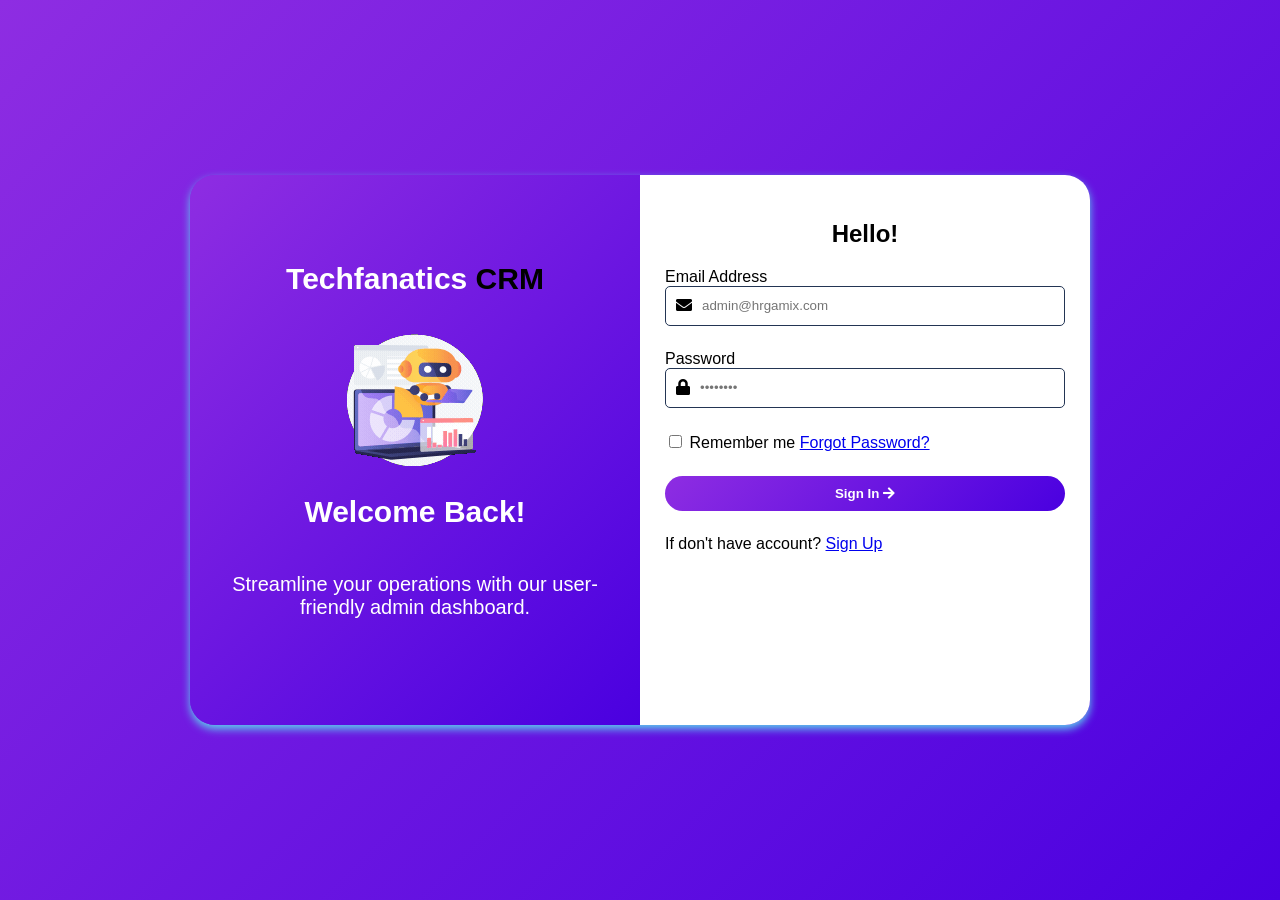
<file: Frontend/index.html>
<!DOCTYPE html>
<html lang="en">
<head>
    <meta charset="UTF-8">
    <meta name="viewport" content="width=device-width, initial-scale=1.0">
    <title>Tech Fantacis</title>
    <link rel="stylesheet" href="https://pro.fontawesome.com/releases/v5.10.0/css/all.css"/>
    <link rel="stylesheet" href="log_sign.css" />
</head>
<body>
    <div class="container">
        <div id="login_card" class="login-form" style="display: flex">
            <div class="welcom-kit">
                <div class="header">
                    <h1>Techfanatics <span>CRM</span></h1>
                </div>
                <img src="/GIF File/Login.gif" alt="">
                <h2>Welcome Back!</h2>
                <p>Streamline your operations with our user-friendly admin dashboard.</p>
            </div>
            <div class="login-kit">
                <h2>Hello!</h2>
                <form id="loginForm" class="login_page">
                    <div class="login_card">
                        <label for="email">Email Address</label>
                        <div class="relative">
                            <span class="text-center">
                                <i class="fas fa-envelope"></i>
                            </span>
                            <input type="email" id="email" name="admin_email" autocomplete="username" placeholder="admin@hrgamix.com" required>
                        </div>
                    </div>

                    <div>
                        <label for="password">Password</label>
                        <div class="relative">
                            <span class="absolute inset-y-0 left-0 pl-3 flex items-center text-gray-400">
                                <i class="fas fa-lock"></i>
                            </span>
                            <input type="password" id="password" name="admin_password" autocomplete="current-password" placeholder="••••••••" required>
                        </div>
                    </div>

                    <div class="flex items-center justify-between text-sm">
                        <label class="flex items-center text-gray-600">
                            <input type="checkbox" class="rounded border-gray-300 text-indigo-600 shadow-sm focus:ring-indigo-500 mr-2">
                            Remember me
                        </label>
                        <a href="#" class="text-indigo-600 hover:text-indigo-500 font-medium">Forgot Password?</a>
                    </div>

                    <button type="submit">
                        <span>Sign In</span>
                        <i class="fas fa-arrow-right ml-2" id="btnIcon"></i>
                    </button>
                    <div>
                        If don't have account? <a href="#" onclick="toggleAuth()">Sign Up</a>
                    </div>
                </form>
            </div>
        </div>

        <div id="signup_card" class="login-form" style="display: none">
            <div class="welcom-kit">
                <div class="header">
                    <h1>Techfanatics <span>CRM</span></h1>
                </div>
                <img src="/GIF File/Login.gif" alt="">
                <h2>Welcome Back!</h2>
                <p>Streamline your operations with our user-friendly admin dashboard.</p>
            </div>
            <div class="login-kit">
                <h2>Hello!</h2>
                <form id="signupForm" class="login_page">
                    <div class="login_card">
                        <label for="username">Full Name</label>
                        <div class="relative">
                            <span class="text-center">
                                <i class="fas fa-user"></i>
                            </span>
                            <input type="text" id="username" name="full_name" autocomplete="name" placeholder="John Doe" required>
                        </div>
                    </div>

                    <div class="login_card">
                        <label for="reg-email">Email Address</label>
                        <div class="relative">
                            <span class="text-center">
                                <i class="fas fa-envelope"></i>
                            </span>
                            <input type="email" id="reg-email" name="reg_email" autocomplete="email" placeholder="admin@gmail.com" required>
                        </div>
                    </div>

                    <div>
                        <label for="reg-password">Password</label>
                        <div class="relative">
                            <span class="text-center">
                                <i class="fas fa-lock"></i>
                            </span>
                            <input type="password" id="reg-password" name="reg_password" autocomplete="new-password" placeholder="••••••••" required>
                        </div>
                    </div>

                    <button type="submit">
                        <span>Sign Up</span>
                        <i class="fas fa-arrow-right ml-2" id="btnIcon"></i>
                    </button>
                    <div class="mt-6 text-center text-sm text-gray-600">
                        Already have an account? <a href="#" onclick="toggleAuth()">Sign In</a>
                    </div>
                </form>
            </div>
        </div>
    </div>
    <script src="app.js">
    </script>
</body>
</html>
</file>
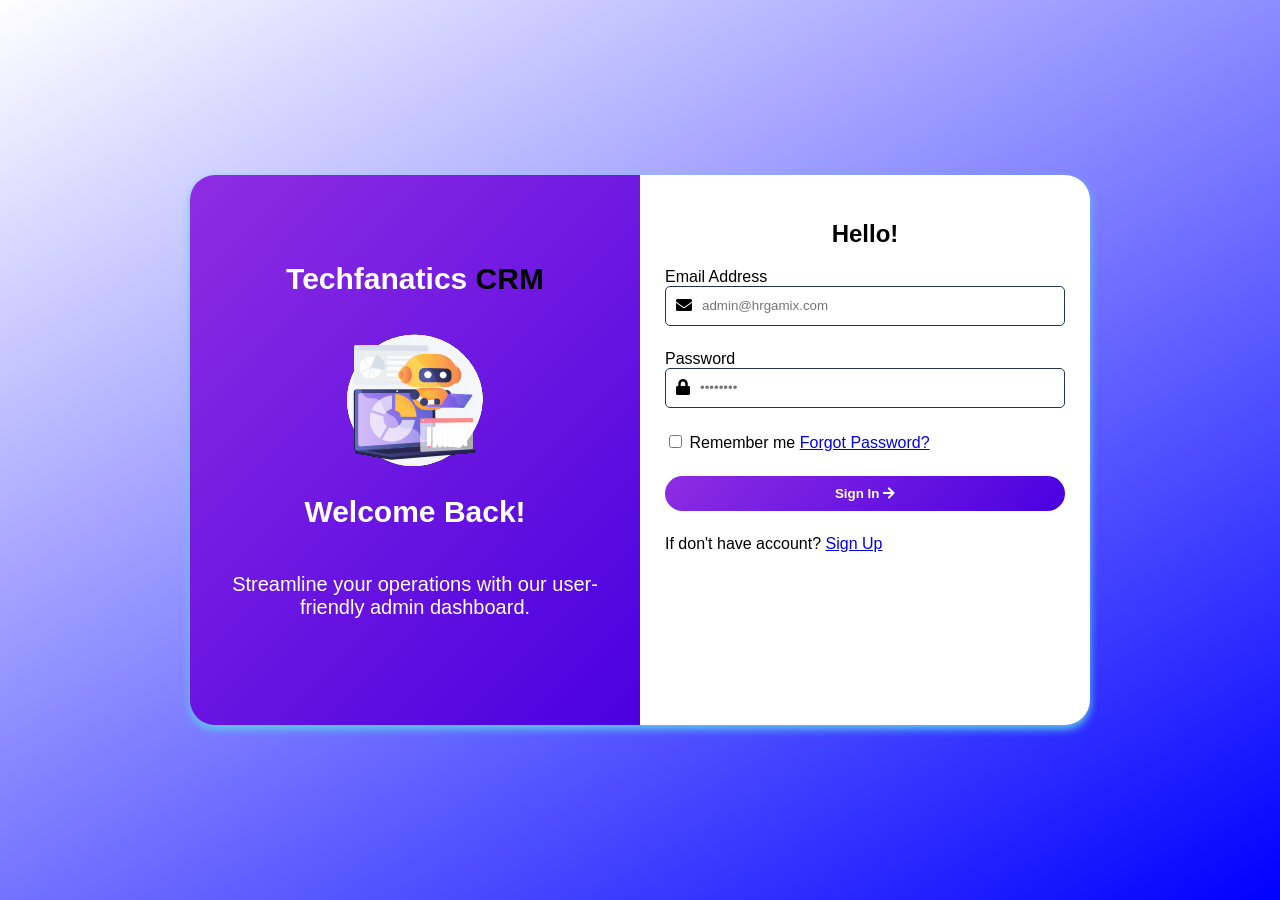
<file: Frontend/dashboard.html>
<!DOCTYPE html>
<html lang="en">
<head>
    <meta charset="UTF-8">
    <meta name="viewport" content="width=device-width, initial-scale=1.0">
    <title>Tech Fantacis</title>
    <link rel="stylesheet" href="https://pro.fontawesome.com/releases/v5.10.0/css/all.css"/>
    <link rel="stylesheet" href="style.css" />
</head>
<body>
    <header>
        <div class="logo">
            <img src="/Img/logo.png" alt="Tech Fantacis Logo">
            <div class="dash-content">
                <h2 id="displayAdminName">Admin</h2>
                <div class="profile-icon"><img src="/GIF File/User Avatar.gif" alt=""> </div>
            </div>
        </div>
    </header>

    <div class="container">
        <aside class="nav_box">
            <nav id="nav_bar">
                <div>Core Operations</div>
                <a href="#" class="nav-item active">📊 Dashboard</a>
                <a href="#">🏢 Dealer Management</a>
                <a href="#">🎯 Lead Management</a>
                <a href="#">📦 Order Management</a>
                
                <div>Finance & Growth</div>
                <a href="#">💰 Ledger & Payments</a>
                <a href="#">🏷️ Schemes & Incentives</a>
                
                <div class="nav-label">Personnel & Support</div>
                <a href="#">🎧 Support/Tickets</a>
            </nav>
        </aside>
        <main class="nav_sec">
            <section class="TitleBar">
                <div class="title-content">
                    <div class="header_bar">
                        <h1 class="title">Dashboard Board</h1>
                        
                    </div>
                    
                </div>
            </section>
            
            
            <section id="dashboard" class="module-view">
                <div class="dashboard_cards">
                    <div class="card_content">
                        <h3 class="card">Total Revenue</h3>
                        <p class="text-2xl font-bold mt-2">$425,000</p>
                    </div>
                    <div class="card_content">
                        <h3 class="card">Active Dealers</h3>
                        <p class="text-2xl font-bold mt-2">1,240</p>
                    </div>
                    <div class="card_content">
                        <h3 class="card">Open Leads</h3>
                        <p class="text-2xl font-bold mt-2">84</p>
                    </div>
                    <div class="card_content">
                        <h3 class="card">Pending Orders</h3>
                        <p class="text-2xl font-bold mt-2">12</p>
                    </div>
                </div>
            </section>

            <section id="dealer" class="module-view hidden">
                <div class="dealer_cards">
                    <div>
                        <button class="btn_dealer">Add New Dealer</button>
                    </div>
                    <div class="dealer_table">
                        <table class="dealer_content">
                            <thead>
                                <tr>
                                    <th>Dealer Name</th>
                                    <th>Location</th>
                                    <th>Stock Level</th>
                                    <th>Status</th>
                                </tr>
                            </thead>
                            <tbody id="dealer-list-items">
                                <!-- Dealer data will be populated here -->
                            </tbody>
                        </table>
                    </div>

                    <div class="dealer-input hidden">
                        <div class="modal-content">
                            <h2>Create New Order</h2>
                            <form id="orderForm">
                                <div class="form-group">
                                    <label>Dealer Name</label>
                                    <input type="text" id="dName" placeholder="Enter Dealer Name" required>
                                </div>
                                <div class="form-group">
                                    <label>Product Name</label>
                                    <select id="newOrderProduct">
                                        <option value="Core Processor">Core Processor</option>
                                        <option value="GPU Array">GPU Array</option>
                                        <option value="Neural Link">Neural Link</option>
                                    </select>
                                </div>
                                <div class="form-group">
                                    <label for="dLoc">Location</label>
                                    <input type="text" id="dLoc" placeholder="Location" required>
                                </div>
                                <div class="modal-actions">
                                    <button id="cancel" class="dealer_close">Cancel</button>
                                    <button id="submit" class="dealer-submit">Submit</button>
                                </div>
                            </form>
                        </div>
                        <!-- <div class="top_label">
                            <h2>Register New Dealer</h2>
                        </div>
                        <label for="dName">Dealer Name</label>
                        <input type="text" id="dName" placeholder="Dealer Name">
                        <label for="dLoc">Location</label>
                        <input type="text" id="dLoc" placeholder="Location">
                        <div class="modal-actions">
                            <button id="cancel" class="dealer_close">Cancel</button>
                            <button id="submit" class="dealer-submit">Submit</button>
                        </div> -->
                    </div>
                </div>
            </section>
            
            <section id="leads" class="module-view hidden">
                <div class="leads_card">
                    <div class="leads_header">
                        <h3>Inbound Leads</h3>
                        <button class="btn_leads">Add New Lead</button>
                    </div>
                    <div class="lead_table">
                        <table class="lead_content">
                            <thead>
                                <tr>
                                    <th class="p-4">Lead Name</th>
                                    <th class="p-4">Source</th>
                                    <th class="p-4">Assigned To</th>
                                    <th class="p-4">Status</th>
                                    <th class="p-4">Actions</th>
                                </tr>
                            </thead>
                            <tbody id="lead-list-items">
                                <!-- Dealer data will be populated here -->
                                    
                            </tbody>
                        </table>
                    </div>
                    <div class="lead-input hidden">
                        <div class="modal-content">
                            <h2>Add New Lead</h2>
                            <form id="orderForm">
                                <div class="form-group">
                                    <label>Lead Name</label>
                                    <input type="text" id="lName" placeholder="Enter New Lead" required>
                                </div>
                                <div class="form-group">
                                    <label>Source</label>
                                    <input type="text" id="source" placeholder="Source" required>
                                    <!-- <select id="newOrderProduct">
                                        <option value="Core Processor">Core Processor</option>
                                        <option value="GPU Array">GPU Array</option>
                                        <option value="Neural Link">Neural Link</option>
                                    </select> -->
                                </div>
                                <div class="form-group">
                                    <label>Assigned To</label>
                                    <input type="text" id="assignedName" placeholder="Assign Name" required>
                                </div>
                                <div class="form-group">
                                    <label>Status</label>
                                    <input type="text" id="sts" placeholder="Status" required>
                                </div>
                                <div class="modal-actions">
                                    <button id="cancel" class="lead_close">Cancel</button>
                                    <button id="submit" class="lead-submit">Submit</button>
                                </div>
                            </form>
                        </div>
                        <!-- <div class="top_label">
                            <h2>Add New Lead</h2>
                        </div>
                        <label>Lead Name</label>
                        <input type="text" id="lName" placeholder="Lead Name">
                        <label>Source</label>
                        <input type="text" id="source" placeholder="Source">
                        <label>Assigned To</label>
                        <input type="text" id="assignedName" placeholder="Assign Name">
                        <label>Status</label>
                        <input type="text" id="sts" placeholder="Status">
                        <div class="modal-actions">
                            <button id="cancel" class="lead_close">Cancel</button>
                            <button id="submit" class="lead-submit">Submit</button>
                        </div> -->
                    </div>
                </div>
            </section>
            
            <section id="order" class="module-view hidden">
                <div class="order_card">
                    <div class="order_content">
                        <div class="order_head">
                            <input type="text" id="ordersearch" placeholder="Search Order">
                            <button class="order_btn">+ New Order</button>
                        </div>

                        <div class="order_status">
                            <div class="para">
                                <div>Pending: <span>0</span></div>
                                <div>Shipped: <span>0</span></div>
                                <div>Delivered: <span>0</span></div>
                            </div>
                        </div>

                        <div class="order_table">
                            <table class="order_content">
                                <thead>
                                    <tr>
                                        <th>Order ID</th>
                                        <th>Dealer Name</th>
                                        <th>Product</th>
                                        <th>Amount</th>
                                        <th>Status</th>
                                        <th>Timeline</th>
                                    </tr>
                                </thead>
                                <tbody class="order_list_items">
                                </tbody>
                            </table>
                        </div>
                    </div> 
                    <div class="order_input hidden">
                        <div class="modal-content">
                            <h2>Create New Order</h2>
                            <form id="orderForm">
                                <div class="form-group">
                                    <label>Dealer Name</label>
                                    <input type="text" id="newOrderDealer" placeholder="Enter Dealer Name" required>
                                </div>
                                <div class="form-group">
                                    <label>Product Name</label>
                                    <select id="newOrderProduct">
                                        <option value="Core Processor">Core Processor</option>
                                        <option value="GPU Array">GPU Array</option>
                                        <option value="Neural Link">Neural Link</option>
                                    </select>
                                </div>
                                <div class="form-group">
                                    <label>Order Amount ($)</label>
                                    <input type="number" id="newOrderPrice" placeholder="0.00" required>
                                </div>
                                <div class="modal-actions">
                                    <button id="cancel" type="button" class="order_close">Cancel</button>
                                    <button id="submit" class="order-submit">Confirm</button>
                                </div>
                            </form>
                        </div>
                    </div>                   
                </div>
                
            </section>
            
            <section id="ledger" class="module-view hidden">
                <div class="ledger_card">
                    <h1>Financial Ledger</h1>
                    <div class="ledger_content">
                        <div class="stat_card">
                            <label>Total Outstanding</label> 
                            <h2 id="total-due" class="text-danger">$0.0</h2></div>
                        <div class="stat_card">
                            <label>Credit Limit</label>
                            <h2 id="credit-limit">$50,000</h2></div>
                        <button class="btn-pay">Make Payment</button>
                    </div>
                    <div class="ledger_table">
                        <table class="table_content">
                            <thead>
                                <tr>
                                    <th>Date</th>
                                    <th>Ref Number</th>
                                    <th>Type</th>
                                    <th>Debit(Order)</th>
                                    <th>Credit(Payment)</th>
                                    <th>Running Balance</th>
                                </tr>
                            </thead>
                            <tbody class="list_item"></tbody>
                        </table>
                    </div>
                </div>
                <div class="payment_content hidden">
                    <div class="modal-content">
                        <h2>Record Payment</h2>
                        <p>Current Outstanding: <span id="modal-balance" class="text-danger">$0.00</span></p>
                        <form id="paymentForm">
                            <div class="form-group">
                                <label>Amount to Pay ($)</label>
                                <input type="number" id="payAmount" step="0.01" placeholder="0.00" required>
                            </div>
                            
                            <div class="form-group">
                                <label>Payment Mode</label>
                                <select id="payMode">
                                    <option value="Bank Transfer">Bank Transfer</option>
                                    <option value="UPI / QR">UPI / QR</option>
                                    <option value="Check">Check</option>
                                    <option value="Credit Note">Credit Note</option>
                                </select>
                            </div>

                            <div class="form-group">
                                <label>Reference / Transaction ID</label>
                                <input type="text" id="payRef" placeholder="TXN12345678" required>
                            </div>

                            <div class="modal-actions">
                                <button id="cancel" type="button" class="btn-cancel">Cancel</button>
                                <button id="submit" type="submit" class="btn-save">Submit Payment</button>
                            </div>
                        </form>
                    </div>    
                </div>
                
            </section>
            
            <section id="schemes" class="module-view hidden">
                <label>Boost your margins with current Tech Fantacis promotions.</label>
                <div class="schemes_grid">
                    <div class="scheme-card featured">
                        <div class="badge-new">New</div>
                        <h3>Summer Cyber-Blast</h3>
                        <p>Achieve $50k in sales this month to unlock a <strong>5% Additional Rebate</strong>.</p>
                        <div class="progress-container">
                            <div class="progress-bar" style="width: 65%;"></div>
                        </div>
                        <span class="progress-text">65% of Target Achieved</span>
                    </div>

                    <div class="scheme-card early-bird">                        
                        <h3>Early Bird Payment</h3>
                        <p>Clear your ledger before the 5th of every month for a <strong>2% Cash Discount</strong>.</p>
                        <span class="status-tag active">Always Active</span>
                    </div>
                </div>

                <div class="table-container">
                    <h3>Your Earned Incentives</h3>
                    <table class="scheme-tabel">
                        <thead>
                            <tr>
                                <th>Scheme Name</th>
                                <th>Period</th>
                                <th>Target</th>
                                <th>Achievement</th>
                                <th>Earnings</th>
                                <th>Status</th>
                            </tr>
                        </thead>
                        <tbody id="incentive-list">
                            </tbody>
                    </table>
                </div>

                <div class="summer-cyber hidden">
                    <div class="scheme-content">
                        <header class="campaign-hero">
                            <div class="close_panel">Cancel</div>
                            <div class="hero-content">
                                <span class="event-tag">LIMITED TIME EVENT</span>
                                <h1>SUMMER CYBER-BLAST <span class="year">2026</span></h1>
                                <p>Scale your orders and unlock the **5% Global Rebate**. Ends in: <span id="countdown">24d 12h 05m</span></p>
                            </div>
                            <div class="live-status">
                                <div class="status-circle">
                                    <span id="current-percent">65%</span>
                                    <p>Completed</p>
                                </div>
                            </div>
                        </header>

                        <section class="reward-tiers">
                            <h2>Achievement Milestones</h2>
                            <div class="tier-grid">
                                <div class="tier-card locked">
                                    <div class="tier-header">Tier 1: Starter</div>
                                    <div class="tier-body">
                                        <h3>$10,000</h3>
                                        <p>Unlock 1% Bonus Points</p>
                                        <span class="status">UNLOCKED ✓</span>
                                    </div>
                                </div>

                                <div class="tier-card active">
                                    <div class="tier-header">Tier 2: Pro</div>
                                    <div class="tier-body">
                                        <h3>$25,000</h3>
                                        <p>Unlock 2.5% Cash Credit</p>
                                        <div class="mini-progress"><div style="width: 80%;"></div></div>
                                    </div>
                                </div>

                                <div class="tier-card elite">
                                    <div class="tier-header">Tier 3: Cyber-Elite</div>
                                    <div class="tier-body">
                                        <h3>$50,000</h3>
                                        <p>Unlock 5% Total Rebate + Tech Kit</p>
                                        <span class="status">LOCKED 🔒</span>
                                    </div>
                                </div>
                            </div>
                        </section>
                    </div>
                </div>

                <div class="early-bird-alert hidden">
                    <div class="early_content">
                        <div class="alert-icon">⚡</div>
                        <div class="alert-text">
                            <h4>Early Bird Window is OPEN</h4>
                            <p>Pay by <strong>April 5th</strong> to save <span class="highlight">2% ($240.00)</span> on your current balance.</p>
                        </div>
                        <div class="btn">
                            <button class="btn-pay-now">Pay Now</button>
                            <button class="cancel-now">Cancel</button>
                        </div>
                    </div>                    
                </div>

                <div id="paymentModal" class="modal-overlay hidden">
                    <div class="modal-content payment-theme">
                        <div class="modal-header">
                            <h2>Complete Payment</h2>
                            <button class="close-btn">&times;</button>
                        </div>
                        
                        <div class="balance-summary">
                            <div class="summary-item">
                                <span>Total Outstanding:</span>
                                <span id="display-total-due">$12,500.00</span>
                            </div>
                            <div id="early-bird-row" class="summary-item highlight-neon">
                                <span>Early Bird Discount (2%):</span>
                                <span id="display-discount">-$250.00</span>
                            </div>
                            <hr>
                            <div class="summary-item total">
                                <span>Net Payable:</span>
                                <span id="display-net-payable">$12,250.00</span>
                            </div>
                        </div>

                        <form id="activePaymentForm">
                            <label>Select Payment Method</label>
                            <div class="method-grid">
                                <label class="method-card">
                                    <input type="radio" name="method" value="UPI" checked>
                                    <span>UPI / QR</span>
                                </label>
                                <label class="method-card">
                                    <input type="radio" name="method" value="Bank">
                                    <span>Net Banking</span>
                                </label>
                            </div>
                            
                            <input type="text" id="txnId" placeholder="Enter Transaction Ref Number" required>
                            
                            <button type="submit" class="btn-confirm-pay">Confirm & Update Ledger</button>
                        </form>
                    </div>
                </div>
            </section>

            <section id="support" class="module-view hidden">
                <div class="support-header">
                    <div class="system-status">
                        <span class="status-dot online"></span>
                        System Online: All Services Operational
                    </div>
                </div>

                <div class="support-grid">
                    <div class="support-card kb">
                        <h3><i class="icon-book"></i> Knowledge Base</h3>
                        <div class="kb-search">
                            <input type="text" placeholder="Search for solutions (e.g. 'UPI fail')...">
                        </div>
                        <ul class="kb-links">
                            <li><a href="#">How to claim Early Bird Discount?</a></li>
                            <li><a href="#">Troubleshooting Payment Gateways</a></li>
                            <li><a href="#">Updating Dealer Profile Details</a></li>
                        </ul>
                    </div>
                    <div class="support-card tickets">
                        <h3><i class="icon-ticket"></i> Your Tickets</h3>
                        <div id="ticket-list">
                            <div class="ticket-item urgent">
                                <span class="t-id">#TK-882</span>
                                <p>Payment not reflected in Ledger</p>
                                <span class="t-status">Under Review</span>
                            </div>
                        </div>
                        <button class="btn-new-ticket" onclick="openTicketModal()">+ Raise New Ticket</button>
                    </div>

                    <div class="support-card contact">
                        <h3><i class="icon-phone"></i> Direct Support</h3>
                        <div class="contact-method">
                            <p>Relationship Manager</p>
                            <strong>Alex Rivera</strong>
                            <span>+1 (555) TECH-FAN</span>
                        </div>
                        <div class="contact-method">
                            <p>Technical WhatsApp</p>
                            <button class="btn-whatsapp">Chat on WhatsApp</button>
                        </div>
                    </div>
                </div>
            </section>
            
            <div class="admin-panel">
                <p id="displayAdminEmail">admin@hrgamix.com</p>
                <button id="logoutBtn" class="logout-btn"><i class="fas fa-sign-out-alt"></i> Sign out</button>
            </div>
            <div class="main_div">
                
            </div>
        </main>
    </div>

    <script src="crm.js"></script>
</body>
</html>
</file>
<file: Frontend/log_sign.css>
:root{--primary-gradient: linear-gradient(135deg, #8e2de2, #4a00e0); --bg-dark: #0a192f;--card-bg: #112240;--neon-cyan: #64ffda;--text-main: #ccd6f6;--cyber-neon: #64ffda;--cyber-pink: #f57dff;--cyber-dark: #0a192f;--cyber-surface: #112240;}

@keyframes colorGradient {
  0% { background: linear-gradient(150deg, white, blue)}
  25% { background: linear-gradient(150deg, rgb(208, 208, 247), rgb(47, 47, 250))}
  50% { background: linear-gradient(150deg, rgb(131, 131, 252), rgb(131, 131, 252)); }
  75% { background: linear-gradient(150deg, rgb(47, 47, 250), rgb(208, 208, 247)); }
  100% { background: linear-gradient(150deg, blue, white); }
}

body {margin: 0; background: var(--primary-gradient); box-sizing: border-box; font-family: 'Segoe UI', sans-serif;}

.container{display: grid; place-items: center; width: 100%; height: 100vh; animation: colorGradient 10s linear infinite;}

.login-form{display: flex; border-radius: 25px; width: 900px; height: 550px; box-shadow: 0 4px 8px rgb(92, 209, 238);}

.welcom-kit{ color: white; font-size: 20px; text-align: center; padding: 25px; width: 50%; display: flex; flex-direction: column; align-items: center; justify-content: center; background: var(--primary-gradient); border-radius: 25px 0 0 25px;}

.login-kit{width: 50%; padding: 25px; background: white; border-radius: 0 25px 25px 0;}

.login-kit h2{text-align: center;}

.header{text-align: center; margin-bottom: 2rem;}

.header h1{font-size: 2rem; font-size: 1.875rem; font-weight: 800; line-height: 2.25rem; margin: 0;}

.header span{color: black; margin-top: 0.5rem;}

.login_page{display: flex; flex-direction: column; gap: 1.5rem;}

.relative{display: flex; gap: 0.5rem; border: 1px solid #233554; padding: 10px; border-radius: 5px; position: relative;}

.relative input{border: none; outline: none; width: 100%;}

button{background: var(--primary-gradient); color: white; border: none; padding: 10px; border-radius: 50px; cursor: pointer; font-weight: bold;}

button:hover{background-color: #7de5ff; transform: scale(1.05);}

#deal_card{background-color: white; border-radius: 8px; display: flex; flex-direction: column; width: 80%; height: auto; padding: 25px; box-shadow: 0 4px 8px rgb(92, 209, 238);}

table{width: 100%; padding-top: 25px;}

thead tr{ display: flex; align-items: center; justify-content: space-between; border: 1px solid gray;}

thead th{width: 100%; border: 1px solid #112240; background-color: var(--cyber-neon);}
</file>
<file: Frontend/style.css>
:root{--primary-gradient: linear-gradient(135deg, #8e2de2, #4a00e0); --blue-gradient: linear-gradient(135deg, blue, white); --bg-dark: #0a192f;--card-bg: #112240;--neon-cyan: #64ffda;--text-main: #ccd6f6;--cyber-neon: #64ffda;--cyber-pink: #f57dff;--cyber-dark: #0a192f;--cyber-surface: #112240;}


/* div {
    outline: 1px solid rgba(255, 0, 0, 0.2); 
} */

body {
    margin: 0;
    background: white;
    box-sizing: border-box;
    font-family: 'Segoe UI', sans-serif;
}

input{
  width: 90%;
  padding: 12px 12px;
  margin-bottom: 20px;
  background: #0f172a;
  border: 1px solid #334155;
  border-radius: 6px;
  color: #f8fafc;
  outline: none;
  transition: all 0.3s ease;
  text-align: center;
  font-size: 16px;
}

button{background: var(--primary-gradient); color: white; border: none; padding: 10px; border-radius: 50px; cursor: pointer; font-weight: bold;}

button:hover{background-color: #7de5ff; transform: scale(1.05);}


input::placeholder {
    font-size: 16px;
    font-weight: 700;
    text-align: center;
}

header{    
    background: var(--blue-gradient);
    position: sticky;
    height: 10vh;
}

.logo{    
    display: flex;
    align-items: center;
    justify-content: space-between;
    margin: 0 20px;
    height: 100%;
}

.logo h1{
    margin-right: 50px;
    font-size: 50px;
    font-weight: 500;
    color: black;
}

.container{
    display: flex;
    width: 100%;
    height: 90vh;
}

.nav_box{
    display: flex;
    flex-direction: column;
    color: white;
    padding: 1.5rem;
    background: var(--blue-gradient);
    width: 15%;
    height: 100%;
    position: sticky;
}

#nav_bar div{
    font-size: 16px;
    font-weight: bold;
    text-transform: uppercase;
    color: black;
    letter-spacing: 1px;
    margin: 1.5rem 0 0.5rem 0.5rem;
}

#nav_bar a{
    display: block;;
    font-size: 18px;
    padding: 0.8rem 1rem;
    color: white;
    text-decoration: none;
}

#nav_bar a:hover, 
#nav_bar a.active{
    border-radius: 8px;
    background: rgb(220, 183, 255);
    cursor: pointer;
}

#nav_bar a.active{
    background-color: white;
    color: black;
}

.hidden{
    display: none;
}

.nav_sec{
    width: 85%;
    height: 100%;
}



.TitleBar{
    display: flex;
    justify-content: space-between;
    width: 100%;
}

.title-content{
    display: flex;
    align-items: center;
    width: 100%;
}

.TitleBar .header_bar{
    display: flex;
    align-items: center;
    justify-content: space-between;
    margin: 0 20px;
    height: 5vh;
    width: 100%;
}

.dash-content{
    display: flex;
    align-items: center;
    gap: 10px;
}

.profile-icon {
    width: 45px;
    height: 45px;
    border-radius: 50%;
    display: flex;
    justify-content: center;
    align-items: center;
    font-size: 20px;
    margin-right: 12px;
    cursor: pointer;
}

.profile-icon img{
    width: 95px;
}
.profile-icon:hover{
    box-shadow: 0 0 20px #272727;
}
.admin-panel{
    display: flex;
    flex-direction: column;
    align-items: center;
    position: fixed;
    border-radius:0 0 8px 8px;
    top: 95px;
    right: -210px;
    height: 10vh;
    width: 200px;
    background: linear-gradient(75deg, rgb(248, 229, 255), white);
    padding: 0 0 10px 10px;
    transition: 0.3s;    

}

.admin-panel.active{
    right: 0;
}

.admin-panel p{
    font-size: 18px;
}

.admin-panel .profile-icon {
    width: 90px;
    height: 90px;
}
.nav_sec{
    background-color: white; 
    width: 100%;
    height: auto;
}

.dashboard_cards{
    display: flex;
    align-items: center;
    justify-content: space-between;
    padding: 25px;
    margin: 0 20px 0 20px;
}

.dashboard_cards .card_content{
    background-color: white;
    padding-top: 15px;
    width: 20%;
    height: 95px;
    border-radius: 10px;
}

.dashboard_cards .card_content:hover{
    transform: scale(1.05); /* Zoom in slightly */
    box-shadow: 0 10px 20px rgba(100, 255, 218, 0.2);
}

.dashboard_cards .card_content:nth-of-type(1){
    border-top: 5px solid blue;
    background: linear-gradient(175deg, white, rgb(129, 129, 255));
}
.dashboard_cards .card_content:nth-of-type(2){
    border-top: 5px solid greenyellow;
    background: linear-gradient(175deg, white, rgb(206, 253, 135));
}
.dashboard_cards .card_content:nth-of-type(3){
    border-top: 5px solid orange;
    background: linear-gradient(175deg, white, rgb(255, 213, 135));
}
.dashboard_cards .card_content:nth-of-type(4){
    border-top: 5px solid red;
    background: linear-gradient(175deg, white, rgb(255, 152, 152));
}

.dashboard_cards .card_content p{
    padding-top: 5px;
    margin-left: 20px;
    font-size: 20px;
    font-weight: 700;
}

.dashboard_cards .card{
    font-size: 16px;
    font-weight: 500;
    color: black;
    margin-left: 20px;
}

.dealer_cards, .order_card, .ledger_card{
    display: flex;
    flex-direction: column;
    padding: 20px 25px 0 25px;
}

.dealer_table, .lead_table, .order_table, .ledger_table, .table-container{
    height: auto;       /* Set the viewable height */
    overflow-y: auto;    /* Enable scrolling */
    border-radius: 8px 8px 0 0;
    margin-top: 25px;
}

table {
  width: 100%;
  border-collapse: collapse; /* Removes double borders */
  font-size: 0.9em;
  background: rgb(248, 229, 255); /* Dark slate */
  color: black;
  border-radius: 8px 8px 0 0;
  overflow: hidden; /* Ensures corners stay rounded */
  box-shadow: 0 0 20px rgba(0, 0, 0, 0.15);
}

thead{
  background: blueviolet;
}

/* Header Styling */
thead th {
    position: sticky;    /* The Magic Line */
    top: 0; 
    color: white; /* Your neon cyan accent */
    text-align: left;
    font-weight: bold;
}

/* Cell Spacing & Borders */
th, td {
  padding: 12px 15px;
  border-bottom: 1px solid #334155;
}

/* Zebra Striping (Optional but helpful) */
tbody tr:nth-of-type(even) {
  background: rgb(248, 229, 255); /* Dark slate */
}

/* The "Tech" Hover Effect */
tbody tr:hover {
  background-color: #1e293b;
  color: #64ffda;
  cursor: pointer;
  transition: all 0.2s ease;
}

/* Last Row Border Fix */
tbody tr:last-of-type {
  border-bottom: 2px solid #64ffda;
}

.dealer-input, .lead-input, .order_input,
.payment_content, .summer-cyber
{
    position: fixed;
    top: 0; 
    left: 0;
    width: 100%; 
    height: 100%;
    z-index: 9999;
    background: rgb(2, 12, 27); /* Dark transparent bg */
    backdrop-filter: blur(5px);
    place-items: center;
    
}

/* Form Heading */
.dealer-input h2, .lead-input h2, .order_input h2, .payment_content h2 {
  color: #0aee3b;
  margin-bottom: 1.5rem;
  font-size: 25px;
}

.dealer-input label, .lead-input label, .order_input label, .payment_content label {
  color: var(--text-main);
  font-size: 20px;
  font-family: 'Inter', sans-serif;
  letter-spacing: 1px;
}

/* The Submit Button */
#submit, #cancel{
  width: 25%;
  padding: 12px;
  background-color: #64ffda;
  color: #0a192f;
  border: none;
  border-radius: 6px;
  font-weight: bold;
  text-transform: uppercase;
  cursor: pointer;
}

#submit:hover, #cancel:hover{
  background-color: #52e0c4;
  transform: translateY(-2px);
  box-shadow: 0 5px 15px rgba(100, 255, 218, 0.4);
}

.leads_card{
    display: flex;
    flex-direction: column;
    justify-content: space-between;
    padding: 25px;
}

.leads_header{
    display: flex;
    justify-content: space-between;
}

.leads_header h2{
    padding-top: 25px;
    font-size: 20px;
    font-weight: 700;
}

.lead_table span{
    width: 100px;
    font-size: 12px;
    background-color: rgba(255, 166, 0, 0.541);
    color: white;
}

.order_head input{
    width: 20%;
    height: 35px;
    margin-right: 20px;
    border: 1px solid blue;
    border-radius: 8px;
    text-align: center;
}

.order_status .para{
    font-size: 20px;
    margin-top: 16px;
}

.top_label{
    display: flex;
    justify-content: space-between;
}

.top_label h5{
    font-size: 20px;
    color: white;
    text-decoration: underline;
    cursor: pointer;
}

.ledger_content{
    display: flex;
    gap: 20px;
    margin-bottom: 30px;
    padding-top: 25px;
    align-items: center;
}

.stat_card{
    background: #595c61cb;
    padding: 25px;
    border-radius: 8px;
    min-width: 200px;
}

.stat-card:hover{
    transform: scale(1.05); /* Zoom in slightly */
    box-shadow: 0 10px 20px rgba(100, 255, 218, 0.2);
}

.stat-card label {
    font-size: 0.8rem;
    color: #8892b0;
    text-transform: uppercase;
}

.text-danger { color: #ff4d4d; }
.text-success { color: #f5ff64; }

#modal-balance {
    font-size: 1.2rem;
    display: inline-block;
    margin-bottom: 15px;
}

.modal-content {
    position: absolute;
    top: 25%;
    justify-content: center;
    background: #112240;
    padding: 30px;
    border-radius: 12px;
    width: 400px;
    border: 1px solid #64ffda;
    box-shadow: 0 10px 30px rgba(0,0,0,0.5);
}

.form-group { 
    margin-bottom: 20px; 
}

.form-group label { 
    display: block; 
    margin-bottom: 8px; 
    color: #8892b0; 
}

.form-group input, .form-group select {
    width: 100%;
    padding: 10px;
    background: #0a192f;
    border: 1px solid #233554;
    color: #ccd6f6;
    border-radius: 4px;
}

.modal-actions { 
    display: flex; 
    justify-content: space-between;
    gap: 10px; 
}

.btn-cancel { 
    background: transparent; 
    color: #8892b0; 
    border: none; 
    cursor: pointer; 
}

.order_status{
    color: var(--text-main);
    background-color: #595c61cb;
    border-radius: 8px;
    width: 150px;
    padding: 0px 0px 5px 15px;
}

#schemes{
    padding: 20px;
}

.schemes_grid {
    display: grid;
    grid-template-columns: repeat(auto-fit, minmax(300px, 1fr));
    gap: 25px;
    margin-top: 20px;
}

.scheme-card {
    background: linear-gradient(150deg, blue, white);
    padding: 25px;
    border-radius: 15px;
    border-left: 5px solid #233554;
    position: relative;
    transition: transform 0.3s ease;
}

.scheme-card.featured {
    border-left: 5px solid #64ffda; /* Neon Cyan */
    background: linear-gradient(145deg, white, blue);
}

.scheme-card:hover {
    transform: translateY(-5px);
}

.badge-new {
    position: absolute;
    top: 15px;
    right: 15px;
    background: #64ffda;
    color: #0a192f;
    padding: 2px 8px;
    font-size: 10px;
    font-weight: bold;
    border-radius: 4px;
}
        /* Progress Bar */
.progress-container {
    background: #233554;
    height: 10px;
    border-radius: 10px;
    margin: 15px 0 5px 0;
    overflow: hidden;
}

.progress-bar {
    height: 100%;
    background: #64ffda;
    box-shadow: 0 0 10px rgba(100, 255, 218, 0.5);
}

.progress-text { font-size: 12px; color: #8892b0; }


.scheme-content {
    position: absolute;
    top: 5%;
    justify-content: center;
    background: #112240;
    padding: 30px;
    border-radius: 12px;
    width: 85%;
    height: 85%;
    border: 1px solid #64ffda;
    box-shadow: 0 10px 30px rgba(0,0,0,0.5);
}

/* Hero Section */
.campaign-hero {
    display: flex;
    justify-content: space-between;
    align-items: center;
    background: linear-gradient(150deg, white 0%, skyblue 100%);
    padding: 50px;
    border-radius: 20px;
    border: 1px solid var(--cyber-neon);
    box-shadow: 0 0 30px rgba(100, 255, 218, 0.1);
    margin-bottom: 40px;
}

.event-tag {
    color: var(--cyber-neon);
    font-weight: bold;
    letter-spacing: 2px;
    font-size: 14px;
}

/* Tier Cards */
.tier-grid {
    display: grid;
    grid-template-columns: repeat(3, 1fr);
    gap: 20px;
    margin-top: 20px;
}

.tier-card {
    background: linear-gradient(150deg, white 0%, skyblue 100%);
    border-radius: 12px;
    padding: 0;
    overflow: hidden;
    border: 1px solid #233554;
    transition: all 0.4s ease;
}

.tier-card:hover {
    transform: translateY(-10px) scale(1.02);
    border-color: var(--cyber-neon);
}

.reward-tiers h2{
    color: white;
}

.tier-header {
    background: blueviolet;
    padding: 10px;
    text-align: center;
    font-weight: bold;
    font-size: 13px;
}

.tier-card.active .tier-header {
    background: var(--cyber-neon);
    color: var(--cyber-dark);
}

.tier-body { padding: 30px; text-align: center; }

.close_panel{
    position: absolute;
    top: 15px;
    right: 15px;
    background: #64ffda;
    color: #0a192f;
    padding: 2px 8px;
    font-size: 10px;
    font-weight: bold;
    border-radius: 4px;
    cursor: pointer;

}

.early_content {
    display: flex;
    align-items: center;
    background: linear-gradient(145deg, blue, white);
    border: 1px solid #64ffda;
    padding: 25px;
    margin-top: 20px;
    border-radius: 12px;
    box-shadow: 0 0 15px rgba(100, 255, 218, 0.1);
}

.early_content button{
    right: 15px;
    background: #64ffda;
    color: #0a192f;
    padding: 2px 8px;
    font-size: 20px;
    font-weight: bold;
    border-radius: 4px;
    cursor: pointer;
}

.btn{
    display: flex;
    flex-direction: column;
    justify-content: space-between;
    height: 10vh;
    padding: 20px;
}
.btn button:hover{
    transform: scale(1.05);
}

.alert-icon {
    font-size: 2rem;
    margin-right: 20px;
    animation: pulse-neon 2s infinite;
}

@keyframes pulse-neon {
    0% { transform: scale(1); text-shadow: 0 0 0px #64ffda; }
    50% { transform: scale(1.1); text-shadow: 0 0 10px #64ffda; }
    100% { transform: scale(1); text-shadow: 0 0 0px #64ffda; }
}

.highlight {
    color: #64ffda;
    font-weight: bold;
}
.payment-theme {
    border-top: 4px solid #64ffda;
}

.balance-summary {
    background: #0a192f;
    padding: 20px;
    border-radius: 8px;
    margin-bottom: 20px;
}

.summary-item {
    display: flex;
    justify-content: space-between;
    margin-bottom: 10px;
    font-size: 0.9rem;
}

.highlight-neon {
    color: #64ffda;
    font-weight: bold;
}

.summary-item.total {
    font-size: 1.2rem;
    font-weight: 800;
    color: #fff;
    margin-top: 10px;
}

.btn-confirm-pay {
    width: 100%;
    background: #64ffda;
    color: #0a192f;
    padding: 15px;
    border: none;
    border-radius: 5px;
    font-weight: bold;
    cursor: pointer;
    margin-top: 15px;
}


@keyframes pulse-neon {
    0% { transform: scale(1); text-shadow: 0 0 0px #64ffda; }
    50% { transform: scale(1.1); text-shadow: 0 0 10px #64ffda; }
    100% { transform: scale(1); text-shadow: 0 0 0px #64ffda; }
}

.highlight {
    color: #64ffda;
    font-weight: bold;
}

.support-header {
    display: flex;
    justify-content: space-between;
    align-items: center;
    margin-bottom: 30px;
}

.system-status {
    background: linear-gradient(25deg, wheat, skyblue);
    padding: 8px 15px;
    margin: 25px;
    border-radius: 20px;
    font-size: 12px;
    border: 1px solid #233554;
}

.status-dot.online {
    height: 8px;
    width: 8px;
    background-color: #64ffda;
    border-radius: 50%;
    display: inline-block;
    margin-right: 8px;
    box-shadow: 0 0 8px #64ffda;
}

.support-grid {
    display: grid;
    grid-template-columns: 1fr 1fr 300px;
    gap: 5px;
}

.support-card {
    background: linear-gradient(25deg, skyblue, wheat);
    padding: 25px;
    margin: 0 35px;
    border-radius: 12px;
    border: 1px solid #233554;
}

.ticket-item {
    background: linear-gradient(25deg, skyblue, wheat);
    padding: 15px;
    border-radius: 8px;
    margin-bottom: 10px;
    border-left: 4px solid #64ffda;
}

.ticket-item.urgent { border-left-color: #ff4d4d; }

.kb-links li {
    list-style: none;
    margin: 12px 0;
}

.kb-links a {
    color: var(--cyber-dark);
    text-decoration: none;
    transition: color 0.3s;
}

.kb-links a:hover { color: var(--cyber-pink); }

.login-content{
    position: absolute;
    top: 25%;
    justify-content: center;
    background: white;
    padding: 30px;
    border-radius: 12px;
    width: 400px;
    border: 1px solid #64ffda;
    box-shadow: 0 10px 30px rgba(0,0,0,0.5);
}

.login-card {
    background: #FFFFFF;
    width: 100%;
    max-width: 450px;
    padding: 40px;
    border-radius: 24px;
    box-shadow: 0 20px 40px rgba(0, 0, 0, 0.2);
    text-align: center;
}

.header{
    text-align: center;
}

.header h1 {
    font-size: 28px;
    color: #1E293B;
    font-weight: 700;
}

.header h1 span {
    color: #5D5FEF; /* The purple color from your image */
}

.header p {
    color: #64748B;
    font-size: 14px;
    margin-top: 8px;
    margin-bottom: 30px;
}

.input-field {
    text-align: left;
    margin-bottom: 20px;
}

.input-field label {
    display: block;
    font-size: 13px;
    font-weight: 600;
    color: #1E293B;
    margin-bottom: 8px;
}

.input-wrapper {
    position: relative;
    display: flex;
    align-items: center;
}

.input-wrapper i {
    position: absolute;
    left: 15px;
    color: #94A3B8;
}

.input-wrapper input {
    width: 100%;
    padding: 12px 15px 12px 45px;
    border: 1.5px solid #E2E8F0;
    border-radius: 12px;
    outline: none;
    font-size: 14px;
    transition: 0.3s;
}

.input-wrapper input:focus {
    border-color: #5D5FEF;
    box-shadow: 0 0 0 4px rgba(93, 95, 239, 0.1);
}

.form-options {
    display: flex;
    justify-content: space-between;
    align-items: center;
    font-size: 13px;
    margin-bottom: 25px;
}

.remember-me {
    color: #64748B;
    display: flex;
    align-items: center;
    gap: 8px;
    cursor: pointer;
}

.forgot-link {
    color: #5D5FEF;
    text-decoration: none;
    font-weight: 500;
}

.signin-btn, .signUp-btn {
    width: 100%;
    background-color: #5D5FEF;
    color: white;
    padding: 14px;
    border: none;
    border-radius: 12px;
    font-size: 16px;
    font-weight: 600;
    cursor: pointer;
    display: flex;
    justify-content: center;
    align-items: center;
    gap: 10px;
    transition: background 0.3s ease;
}

.signin-btn:hover,
.signUp-btn:hover {
    background-color: #4A4CCF;
}

.signup-text {
    margin-top: 25px;
    font-size: 13px;
    color: #64748B;
}

.signup-text a {
    color: #5D5FEF;
    text-decoration: none;
    font-weight: 600;
}
</file>
